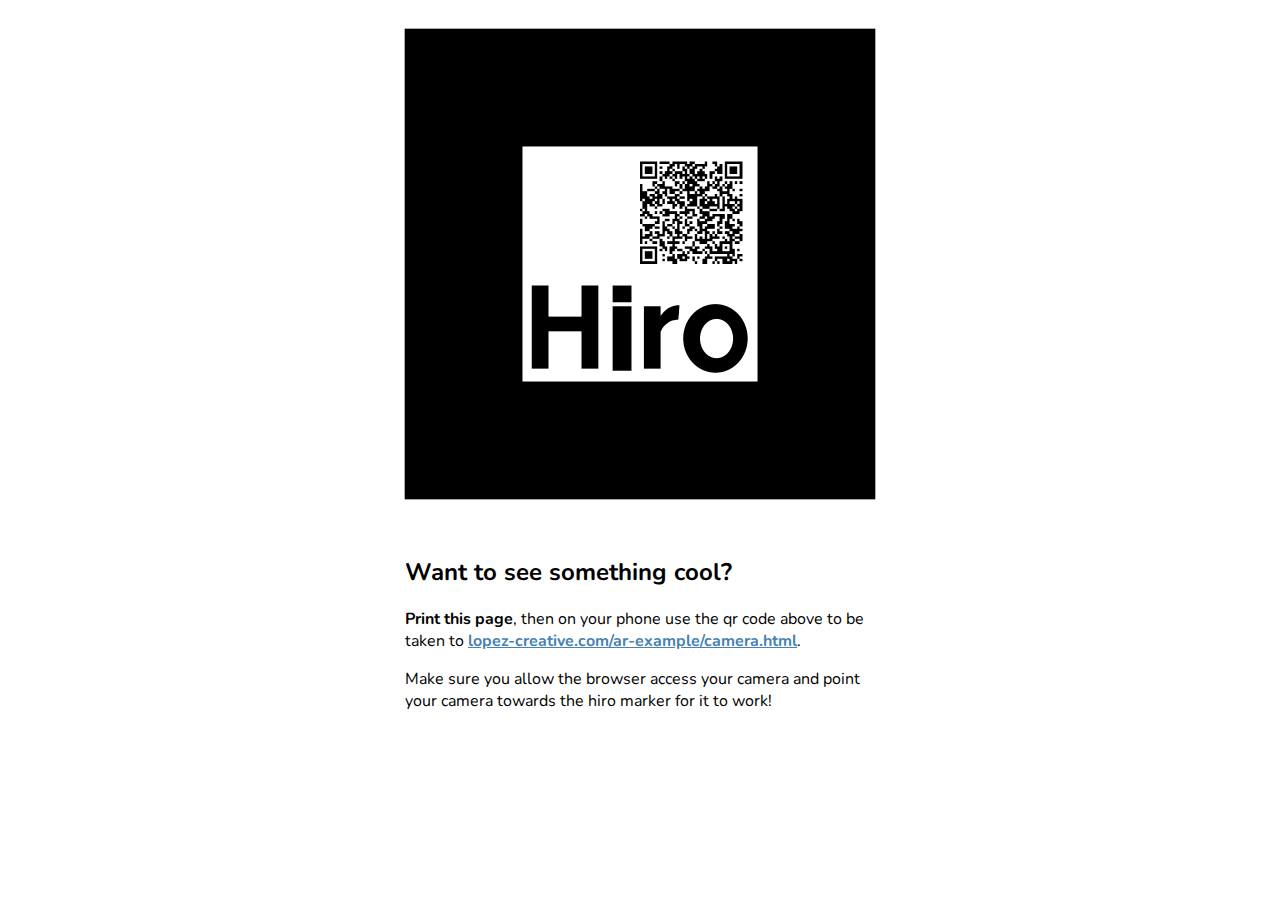
<file: index.html>
<!DOCTYPE html>
<html>

<head>
    <meta name="viewport" content="width=device-width, user-scalable=no, minimum-scale=1.0, maximum-scale=1.0">
    <link rel="stylesheet" href="css/styles.css">
</head>

<body>
    <div class="content-container">
		<img class="hiro-marker" src="images/marker.png" alt="hiro marker">
		<div class="content-container__text">
			<h2>Want to see something cool?</h2>
			<p><b>Print this page</b>, then on your phone use the qr code above to be taken to
	<b><a href="https://lopez-creative.com/ar-example/camera.html">lopez-creative.com/ar-example/camera.html</a></b>.</p>
	<p>Make sure you allow the browser access your camera and point your camera towards the hiro marker for it to work!</p>
		</div>

    </div>
</body>

</html>
</file>
<file: css/styles.css>
@import url('https://fonts.googleapis.com/css?family=Nunito:400,700&display=swap');

#arjsDebugUIContainer {
  display: none;
}

body {
  font-family: 'Nunito';
}

.content-container {
  margin: 0 auto;
  max-width: 512px;
}

.hiro-marker {
  max-width: 512px;
}

.content-container__text {
  padding: 10px 21px;
}

a {
    color: #4682b4;
    font-weight: bold;
}
</file>
